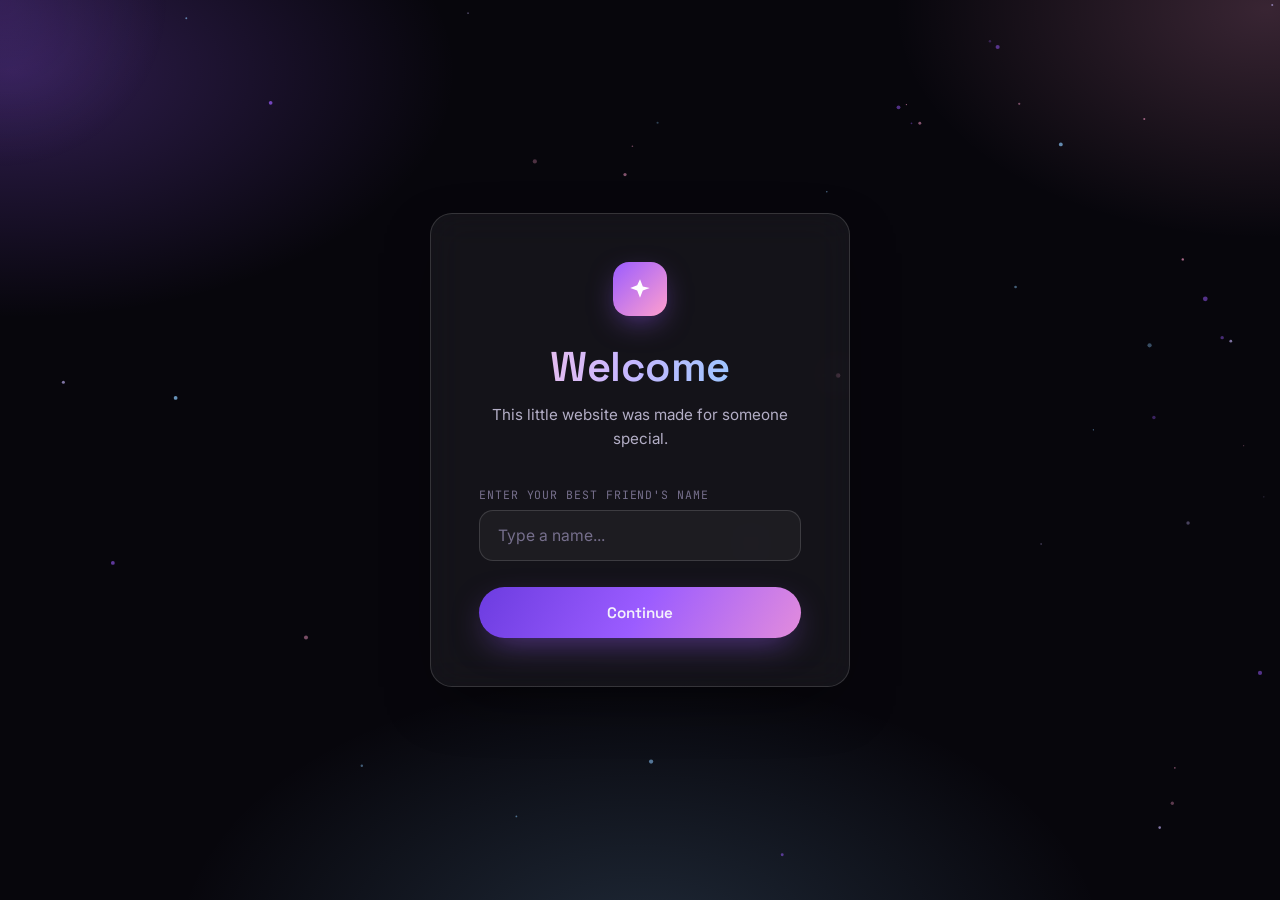
<file: index.html>
<!DOCTYPE html>
<html lang="en">
<head>
<meta charset="UTF-8">
<meta name="viewport" content="width=device-width, initial-scale=1.0">
<title>Welcome — A Little Website</title>
<meta name="description" content="A premium little friendship website.">
<link rel="stylesheet" href="style.css">
</head>
<body>

  <canvas id="particle-canvas"></canvas>
  <div id="cursor-glow"></div>

  <main class="login-wrap">
    <div class="glass login-card">
      <div class="login-mark">
        <svg width="26" height="26" viewBox="0 0 24 24" fill="none">
          <path d="M12 3l2.6 6.6L21 11l-6.4 2.4L12 20l-2.6-6.6L3 11l6.4-2.4L12 3z" fill="#fff"/>
        </svg>
      </div>

      <h1 class="login-title gradient-text">Welcome</h1>
      <p class="login-sub">This little website was made for someone special.</p>

      <form id="login-form" novalidate>
        <div class="field">
          <label for="nameInput">Enter your best friend's name</label>
          <input type="text" id="nameInput" name="name" placeholder="Type a name..." autocomplete="off" required>
        </div>

        <button type="submit" class="btn btn-primary login-btn">Continue</button>

        <div class="error-msg" id="error-msg"></div>
        </form>
    </div>
  </main>

  <div class="modal-overlay" id="welcome-modal">
    <div class="glass modal-card">
      <div class="login-mark">
        <svg width="24" height="24" viewBox="0 0 24 24" fill="none">
          <path d="M12 3l2.6 6.6L21 11l-6.4 2.4L12 20l-2.6-6.6L3 11l6.4-2.4L12 3z" fill="#fff"/>
        </svg>
      </div>
      <h2 class="gradient-text modal-title">Welcome, Ayesha ✨</h2>
      <p class="modal-sub">Someone made this whole little world just for you.</p>
      <button class="btn btn-primary" id="modal-continue">Continue</button>
    </div>
  </div>

  <div id="toast"></div>

  <script src="script.js"></script>
</body>
</html>
</file>
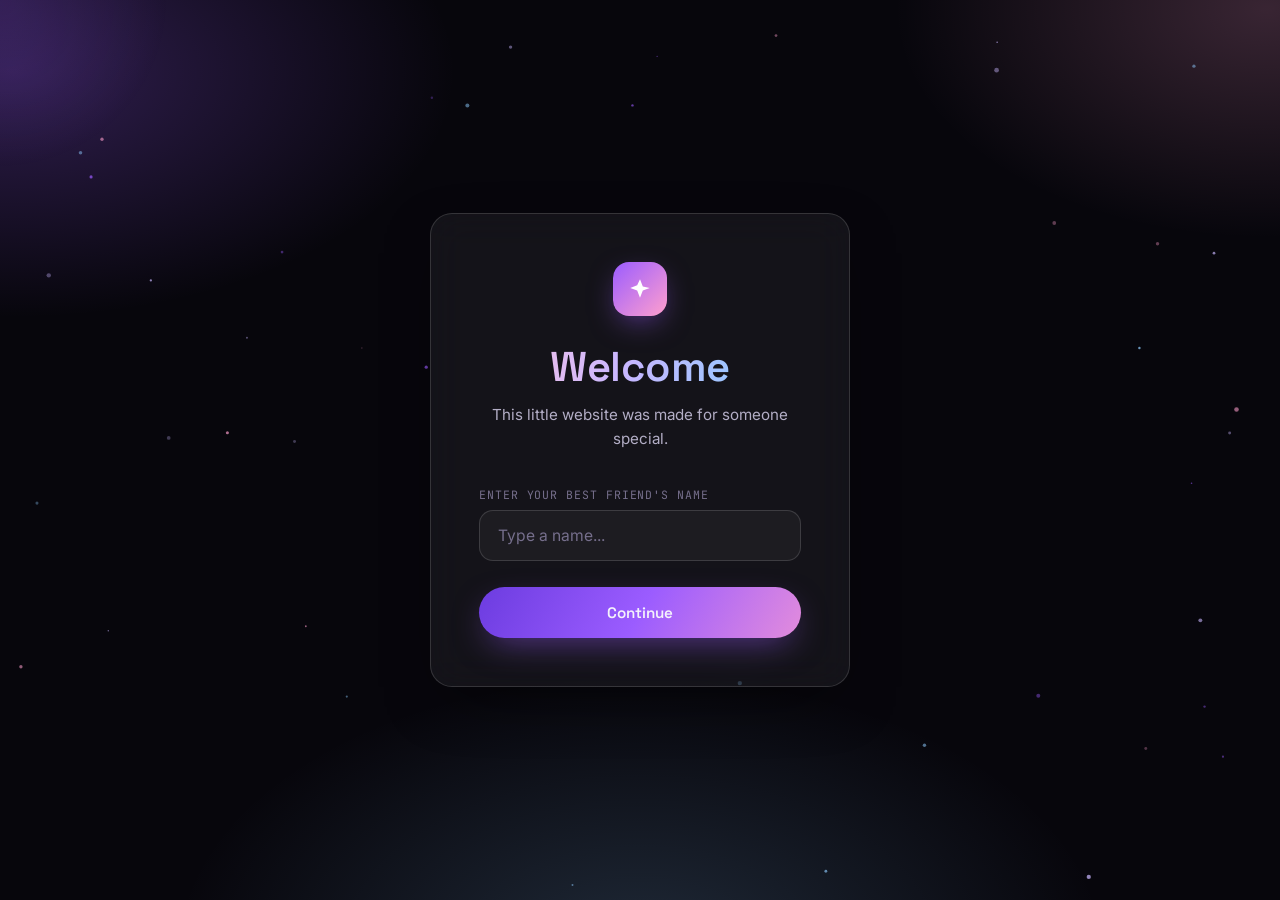
<file: friend.html>
<!DOCTYPE html>
<html lang="en">
<head>
<meta charset="UTF-8">
<meta name="viewport" content="width=device-width, initial-scale=1.0">
<title>The Official Fan Page of My Best Friend</title>
<link rel="stylesheet" href="style.css">
</head>
<body>
  <span id="friend-page-marker" hidden></span>

  <canvas id="particle-canvas"></canvas>
  <div id="cursor-glow"></div>
  <audio id="bg-music" loop></audio>

  <nav class="topnav">
    <div class="brand">friend<span>page</span>.</div>
    <div class="nav-links">
      <a class="nav-btn" href="welcome.html">Home</a>
      <a class="nav-btn logout" href="#" data-logout>Logout</a>
      <button id="mute-toggle" aria-label="Toggle music">♫</button>
    </div>
  </nav>

  <main class="stepper-shell" data-sticker-zone>

    <div class="step-dots" id="step-dots"></div>

    <div class="stepper-stage" id="stepper-stage">

      <!-- STEP 1: SUPERPOWERS -->
      <section class="step glass" data-title="Superpowers">
        <span class="eyebrow">Stats</span>
        <h2>Superpowers</h2>
        <div class="grid step-grid">
          <div class="glass glass-hover card">
            <span class="tag">Superpower</span>
            <h3>Mood Swing Master 😂🙂</h3>
            <p>Switches emotional weather faster than actual weather apps can update.</p>
          </div>
          <div class="glass glass-hover card">
            <span class="tag">Mood</span>
            <h3>90% Cute · 10% Khatarnak</h3>
            <p>The ratio shifts without warning. Proceed with affectionate caution.</p>
          </div>
          <div class="glass glass-hover card">
            <span class="tag">Talent</span>
            <h3>0.5 Second Serious Mode</h3>
            <p>Can become fully serious in the time it takes you to finish a sentence.</p>
          </div>
          <div class="glass glass-hover card">
            <span class="tag">Hidden Ability</span>
            <h3>The Innocent Act</h3>
            <p>Pretends to be innocent every single time. Nobody is fooled. Everyone plays along.</p>
          </div>
        </div>
      </section>

      <!-- STEP 2: INSIDE JOKES -->
      <section class="step glass" data-title="Inside Jokes &amp; Memes">
        <span class="eyebrow">Archive</span>
        <h2>Inside Jokes &amp; Memes</h2>
        <div class="grid step-grid">
          <div class="glass glass-hover card">
            <span class="tag">Exhibit A</span>
            <h3>🙏🏻🥲</h3>
            <p>Masoom hony ka natak krny wali larki.</p>
          </div>
          <div class="glass glass-hover card">
            <span class="tag">Exhibit B</span>
            <h3>👑</h3>
            <p>Certified Mood Swing Queen.</p>
          </div>
          <div class="glass glass-hover card">
            <span class="tag">Exhibit C</span>
            <h3>🕵️</h3>
            <p>Professional Drama Detector.</p>
          </div>
        </div>
      </section>

      <!-- STEP 3: MOOD FORECAST -->
      <section class="step glass" data-title="Today's Mood Forecast">
        <span class="eyebrow">Live Forecast</span>
        <h2>Today's Mood Forecast</h2>
        <p class="step-intro">Updated hourly. Accuracy: surprisingly consistent.</p>
        <div class="mood-timeline" id="mood-timeline"></div>
      </section>

      <!-- STEP 4: COMPLIMENT GENERATOR -->
      <section class="step glass" data-title="Compliment Generator">
        <span class="eyebrow">On Demand</span>
        <h2>Compliment Generator</h2>
        <div class="compliment-box">
          <div id="compliment-text">Click below for a compliment ✨</div>
          <button class="glow-btn" id="compliment-btn">Click For A Compliment</button>
        </div>
      </section>

      <!-- STEP 5: TIMELINE -->
      <section class="step glass" data-title="Friendship Timeline">
        <span class="eyebrow">The Story So Far</span>
        <h2>Friendship Timeline</h2>
        <div class="timeline">
          <div class="tl-item">
            <h3>The Day We Became Friends</h3>
            <p>Where it all started — no idea it would turn into this much chaos.</p>
          </div>
          <div class="tl-item">
            <h3>Best Memories</h3>
            <p>Too many to list, but somehow every single one is worth remembering.</p>
          </div>
          <div class="tl-item">
            <h3>Funniest Conversations</h3>
            <p>The kind that make no sense to anyone reading the chat later.</p>
          </div>
          <div class="tl-item">
            <h3>Endless Mood Swings 😂</h3>
            <p>An ongoing, never-ending, fully entertaining saga.</p>
          </div>
          <div class="tl-item">
            <h3>Future Adventures</h3>
            <p>Still being written. To be continued, always.</p>
          </div>
        </div>
      </section>

      <!-- STEP 6: QUIZ -->
      <section class="step glass" data-title="Fun Quiz">
        <span class="eyebrow">Interactive</span>
        <h2>Fun Quiz</h2>
        <p class="step-intro">Answer honestly. Or don't. Either way it's funny.</p>
        <div id="quiz-container"></div>
      </section>

      <!-- STEP 7: MEMORY WALL -->
      <section class="step glass" data-title="Memory Wall">
        <span class="eyebrow">Pinned</span>
        <h2>Memory Wall</h2>
        <div class="wall" id="memory-wall"></div>
      </section>

      <!-- STEP 8: FINAL -->
      <section class="step glass step-final" data-title="That's Ayesha">
        <span class="eyebrow">The End (for now)</span>
        <h2 class="gradient-text">That's Ayesha, in a nutshell.</h2>
        <p class="step-intro">Chaotic, kind, hilarious, and completely one of a kind.</p>
        <footer class="inline-footer">
          Made with friendship, smiles and lots of laughter. <span>♥</span>
        </footer>
      </section>

    </div>

    <div class="step-bottom-nav">
      <button class="btn btn-ghost glass" id="step-back">Back</button>
      <button class="btn btn-primary" id="step-next">Next</button>
    </div>

  </main>

  <div id="toast"></div>

  <script src="script.js"></script>
</body>
</html>
</file>
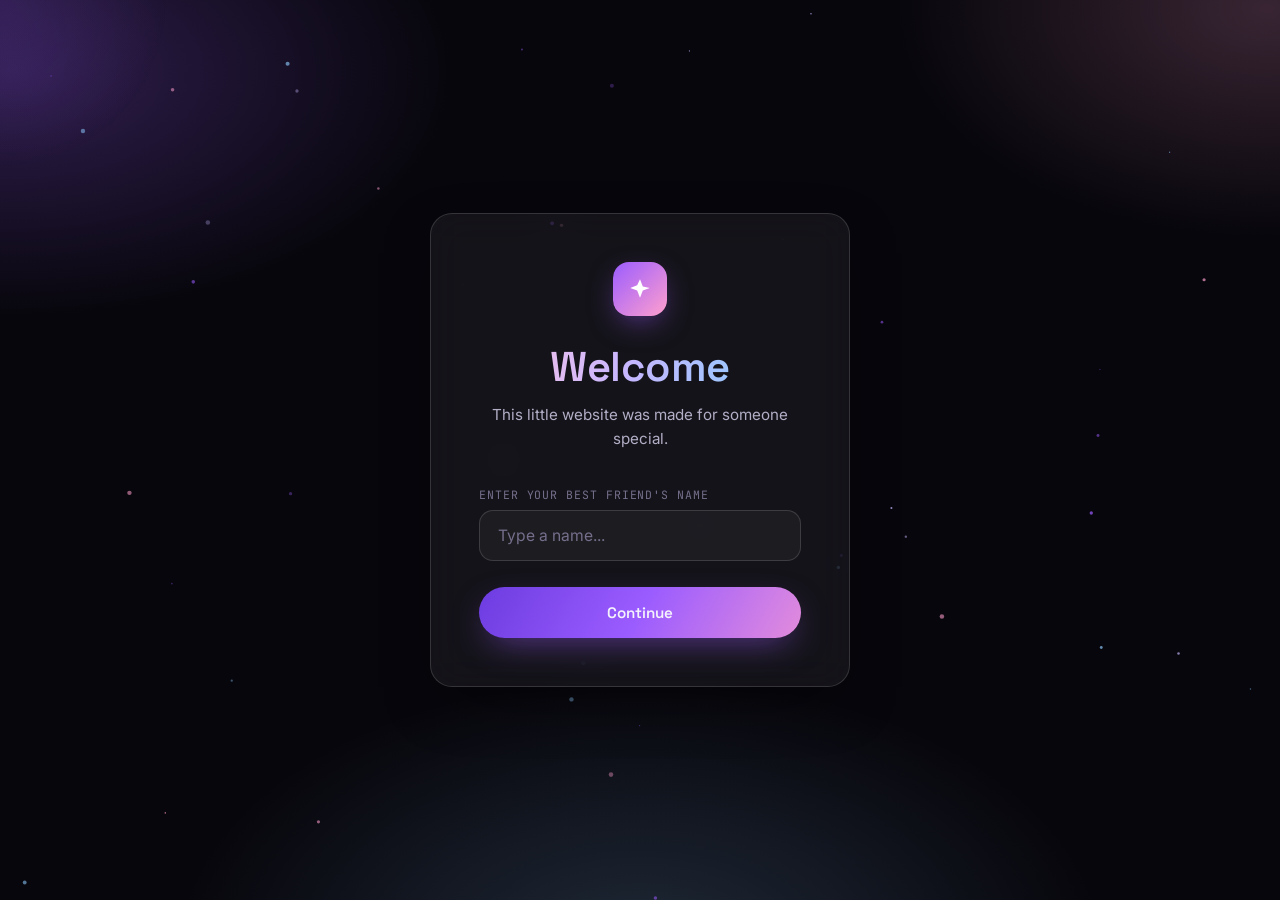
<file: welcome.html>
<!DOCTYPE html>
<html lang="en">
<head>
<meta charset="UTF-8">
<meta name="viewport" content="width=device-width, initial-scale=1.0">
<title>Welcome ✨</title>
<link rel="stylesheet" href="style.css">
</head>
<body>

  <canvas id="particle-canvas"></canvas>
  <div id="cursor-glow"></div>
  <audio id="bg-music" loop></audio>

  <nav class="topnav">
    <div class="brand">friend<span>page</span>.</div>
    <div class="nav-links">
      <a class="nav-btn" href="index.html">Home</a>
      <a class="nav-btn logout" href="#" data-logout>Logout</a>
      <button id="mute-toggle" aria-label="Toggle music">♫</button>
    </div>
  </nav>

  <main class="greet-wrap">
    <div class="greet-inner">
      <div id="typed-line" aria-live="polite"></div>

      <div class="greet-actions" id="greet-actions">
        <button class="btn btn-primary" id="yes-btn">Yes</button>
        <button class="btn btn-ghost glass" id="no-btn">No</button>
      </div>

      <div class="glass praise-box" id="praise-wrap">
        <span class="eyebrow">About Ayesha</span>
        <div id="praise-list"></div>
        <div class="greet-actions" id="next-actions">
          <a class="btn btn-primary" href="friend.html">Next</a>
        </div>
      </div>
    </div>
  </main>

  <div id="toast"></div>

  <script src="script.js"></script>
</body>
</html>
</file>
<file: style.css>
/* ==========================================================================
   FRIENDSHIP SITE — CORE STYLESHEET
   Theme: dark glass / aurora mood-swing gradient
   Fonts: Space Grotesk (display) · Inter (body) · JetBrains Mono (labels)
   ========================================================================== */

@import url('https://fonts.googleapis.com/css2?family=Space+Grotesk:wght@400;500;600;700&family=Inter:wght@400;500;600&family=JetBrains+Mono:wght@400;500&display=swap');

:root {
  /* --- Color tokens --- */
  --bg: #07060c;
  --bg-2: #0d0b18;
  --bg-3: #120f1e;
  --pink: #ff9fce;
  --pink-soft: #ffc3e0;
  --lavender: #c8b6ff;
  --purple: #9b5cff;
  --purple-deep: #6c3ce0;
  --blue: #8ecbff;
  --glass: rgba(255, 255, 255, 0.055);
  --glass-strong: rgba(255, 255, 255, 0.09);
  --glass-border: rgba(255, 255, 255, 0.14);
  --text: #f4f2fb;
  --text-dim: #b3aec6;
  --text-faint: #766f8c;

  /* --- Type --- */
  --font-display: 'Space Grotesk', sans-serif;
  --font-body: 'Inter', sans-serif;
  --font-mono: 'JetBrains Mono', monospace;

  /* --- Motion --- */
  --ease: cubic-bezier(.16, 1, .3, 1);
  --fast: .25s;
  --med: .5s;
  --slow: .9s;
}

@media (prefers-reduced-motion: reduce) {
  *, *::before, *::after {
    animation-duration: .001ms !important;
    animation-iteration-count: 1 !important;
    transition-duration: .001ms !important;
    scroll-behavior: auto !important;
  }
}

* { box-sizing: border-box; margin: 0; padding: 0; }

html { scroll-behavior: smooth; }

body {
  background: var(--bg);
  color: var(--text);
  font-family: var(--font-body);
  min-height: 100vh;
  overflow-x: hidden;
  position: relative;
  -webkit-font-smoothing: antialiased;
}

/* ambient aurora wash behind everything */
body::before {
  content: '';
  position: fixed;
  inset: -20%;
  z-index: -2;
  background:
    radial-gradient(38% 30% at 15% 20%, rgba(155, 92, 255, .28), transparent 65%),
    radial-gradient(32% 28% at 85% 15%, rgba(255, 159, 206, .20), transparent 65%),
    radial-gradient(40% 34% at 50% 90%, rgba(142, 203, 255, .18), transparent 65%),
    var(--bg);
  animation: auroraDrift 22s ease-in-out infinite alternate;
}

@keyframes auroraDrift {
  0%   { transform: translate3d(0,0,0) scale(1); filter: hue-rotate(0deg); }
  50%  { transform: translate3d(-2%,2%,0) scale(1.06); filter: hue-rotate(12deg); }
  100% { transform: translate3d(2%,-2%,0) scale(1.02); filter: hue-rotate(-8deg); }
}

#particle-canvas {
  position: fixed;
  inset: 0;
  z-index: -1;
  pointer-events: none;
}

/* cursor glow */
#cursor-glow {
  position: fixed;
  width: 340px;
  height: 340px;
  border-radius: 50%;
  pointer-events: none;
  z-index: 0;
  background: radial-gradient(circle, rgba(155,92,255,.14), transparent 70%);
  transform: translate(-50%, -50%);
  transition: opacity .3s;
  display: none;
}
@media (hover: hover) { #cursor-glow { display: block; } }

a { color: inherit; text-decoration: none; }
img, svg { display: block; max-width: 100%; }
button { font-family: inherit; cursor: pointer; }

/* ==========================================================================
   Typography
   ========================================================================== */

.eyebrow {
  font-family: var(--font-mono);
  font-size: .72rem;
  letter-spacing: .22em;
  text-transform: uppercase;
  color: var(--lavender);
  opacity: .8;
}

h1, h2, h3 { font-family: var(--font-display); font-weight: 600; letter-spacing: -.01em; }

.gradient-text {
  background: linear-gradient(100deg, var(--pink-soft), var(--lavender) 45%, var(--blue) 90%);
  -webkit-background-clip: text;
  background-clip: text;
  color: transparent;
}

/* ==========================================================================
   Glass components
   ========================================================================== */

.glass {
  background: var(--glass);
  border: 1px solid var(--glass-border);
  backdrop-filter: blur(18px);
  -webkit-backdrop-filter: blur(18px);
  border-radius: 22px;
  box-shadow: 0 20px 60px -20px rgba(0,0,0,.6);
}

.glass-hover {
  transition: transform var(--fast) var(--ease), border-color var(--fast) var(--ease), box-shadow var(--fast) var(--ease);
}
.glass-hover:hover {
  transform: translateY(-6px);
  border-color: rgba(255,255,255,.28);
  box-shadow: 0 30px 70px -20px rgba(155,92,255,.35);
}

.btn {
  display: inline-flex;
  align-items: center;
  justify-content: center;
  gap: .5em;
  padding: .95rem 2rem;
  border-radius: 999px;
  font-family: var(--font-display);
  font-weight: 600;
  font-size: .95rem;
  border: 1px solid var(--glass-border);
  background: var(--glass-strong);
  color: var(--text);
  transition: transform var(--fast) var(--ease), box-shadow var(--fast) var(--ease), border-color var(--fast) var(--ease);
  position: relative;
  overflow: hidden;
}
.btn:hover { transform: translateY(-3px) scale(1.015); border-color: rgba(255,255,255,.35); }
.btn:active { transform: translateY(-1px) scale(.98); }

.btn-primary {
  background: linear-gradient(120deg, var(--purple-deep), var(--purple) 50%, var(--pink) 120%);
  border: none;
  box-shadow: 0 12px 34px -10px rgba(155,92,255,.55);
}
.btn-primary:hover { box-shadow: 0 18px 44px -10px rgba(155,92,255,.75); }

.btn-ghost { background: transparent; }
.btn-ghost:hover { background: var(--glass); }

/* ==========================================================================
   Nav bar (welcome + friend pages)
   ========================================================================== */

.topnav {
  position: sticky;
  top: 0;
  z-index: 40;
  display: flex;
  align-items: center;
  justify-content: space-between;
  padding: 1.1rem clamp(1.25rem, 4vw, 3rem);
  background: rgba(7, 6, 12, .55);
  backdrop-filter: blur(16px);
  -webkit-backdrop-filter: blur(16px);
  border-bottom: 1px solid rgba(255,255,255,.08);
}

.brand {
  font-family: var(--font-display);
  font-weight: 700;
  font-size: 1.05rem;
  letter-spacing: -.01em;
}
.brand span { color: var(--pink); }

.nav-links { display: flex; align-items: center; gap: .5rem; }

.nav-btn {
  font-family: var(--font-mono);
  font-size: .78rem;
  letter-spacing: .04em;
  padding: .55rem 1.05rem;
  border-radius: 999px;
  border: 1px solid transparent;
  color: var(--text-dim);
  transition: all var(--fast) var(--ease);
}
.nav-btn:hover { color: var(--text); background: var(--glass); border-color: var(--glass-border); }
.nav-btn.logout:hover { color: var(--pink); }

/* mute toggle */
#mute-toggle {
  width: 40px; height: 40px;
  border-radius: 50%;
  display: grid; place-items: center;
  background: var(--glass);
  border: 1px solid var(--glass-border);
  color: var(--text-dim);
  font-size: 1rem;
}
#mute-toggle:hover { color: var(--text); }

/* ==========================================================================
   LOGIN PAGE
   ========================================================================== */

.login-wrap {
  min-height: 100vh;
  display: grid;
  place-items: center;
  padding: 2rem 1.25rem;
  position: relative;
  z-index: 1;
}

.login-card {
  width: 100%;
  max-width: 420px;
  padding: clamp(2rem, 5vw, 3rem);
  text-align: center;
  animation: cardIn 1s var(--ease) both;
}

@keyframes cardIn {
  from { opacity: 0; transform: translateY(28px) scale(.97); }
  to   { opacity: 1; transform: translateY(0) scale(1); }
}

.login-mark {
  width: 54px; height: 54px;
  margin: 0 auto 1.5rem;
  border-radius: 16px;
  display: grid; place-items: center;
  background: linear-gradient(135deg, var(--purple), var(--pink));
  box-shadow: 0 10px 30px -8px rgba(155,92,255,.6);
}

.login-title {
  font-size: clamp(2rem, 6vw, 2.6rem);
  margin-bottom: .6rem;
}

.login-sub {
  color: var(--text-dim);
  font-size: .95rem;
  line-height: 1.6;
  margin-bottom: 2.2rem;
}

.field {
  text-align: left;
  margin-bottom: 1.1rem;
}

.field label {
  display: block;
  font-family: var(--font-mono);
  font-size: .72rem;
  letter-spacing: .08em;
  text-transform: uppercase;
  color: var(--text-faint);
  margin-bottom: .5rem;
}

.field input {
  width: 100%;
  padding: .95rem 1.1rem;
  border-radius: 14px;
  border: 1px solid var(--glass-border);
  background: rgba(255,255,255,.04);
  color: var(--text);
  font-family: var(--font-body);
  font-size: .98rem;
  transition: border-color var(--fast), box-shadow var(--fast), background var(--fast);
}
.field input::placeholder { color: var(--text-faint); }
.field input:focus {
  outline: none;
  border-color: var(--lavender);
  background: rgba(255,255,255,.07);
  box-shadow: 0 0 0 4px rgba(200,182,255,.14);
}

.login-btn { width: 100%; margin-top: .5rem; padding: 1rem; }

.error-msg {
  margin-top: 1rem;
  padding: .75rem 1rem;
  border-radius: 12px;
  background: rgba(255, 90, 120, .1);
  border: 1px solid rgba(255, 90, 120, .35);
  color: #ffb3c1;
  font-size: .85rem;
  display: none;
}
.error-msg.show {
  display: block;
  animation: shakeIn .5s var(--ease);
}
@keyframes shakeIn {
  0% { opacity: 0; transform: translateX(0); }
  20% { opacity: 1; transform: translateX(-8px); }
  40% { transform: translateX(7px); }
  60% { transform: translateX(-5px); }
  80% { transform: translateX(3px); }
  100% { opacity: 1; transform: translateX(0); }
}

/* welcome modal shown right after successful login */
.modal-overlay {
  position: fixed;
  inset: 0;
  z-index: 100;
  display: none;
  align-items: center;
  justify-content: center;
  padding: 1.5rem;
  background: rgba(5, 4, 9, .6);
  backdrop-filter: blur(6px);
  -webkit-backdrop-filter: blur(6px);
}
.modal-overlay.show { display: flex; animation: fadeUp .35s var(--ease); }
.modal-card {
  width: 100%;
  max-width: 380px;
  padding: 2.4rem 2rem;
  text-align: center;
  animation: cardIn .5s var(--ease);
}
.modal-title { font-size: clamp(1.6rem, 5vw, 2rem); margin-bottom: .6rem; }
.modal-sub { color: var(--text-dim); font-size: .92rem; margin-bottom: 1.6rem; line-height: 1.55; }

/* ==========================================================================
   GREETING / WELCOME PAGE
   ========================================================================== */

.greet-wrap {
  min-height: 100vh;
  display: grid;
  place-items: center;
  text-align: center;
  padding: 2rem 1.25rem;
  position: relative;
  z-index: 1;
}

.greet-inner { max-width: 640px; }

#typed-line {
  font-family: var(--font-display);
  font-size: clamp(1.9rem, 6vw, 3.2rem);
  font-weight: 600;
  min-height: 1.4em;
}

.cursor-blink {
  display: inline-block;
  width: 3px;
  background: var(--lavender);
  margin-left: 4px;
  animation: blink 1s step-start infinite;
}
@keyframes blink { 50% { opacity: 0; } }

.greet-actions {
  position: relative;
  margin-top: 2.2rem;
  min-height: 64px;
  display: flex;
  gap: 1rem;
  justify-content: center;
  align-items: flex-start;
  flex-wrap: wrap;
  opacity: 0;
}
.greet-actions.show { animation: fadeUp .8s var(--ease) forwards; }

#no-btn {
  transition: transform .18s var(--ease), left .18s var(--ease), top .18s var(--ease);
}
#no-btn.dodging {
  position: absolute;
}

@keyframes fadeUp {
  from { opacity: 0; transform: translateY(16px); }
  to   { opacity: 1; transform: translateY(0); }
}

/* praise box shown after clicking Yes — builds up 15 compliment lines */
.praise-box {
  margin-top: 1.6rem;
  padding: 1.8rem clamp(1.2rem, 5vw, 2.2rem);
  text-align: left;
  max-width: 480px;
  display: none;
  max-height: 60vh;
  overflow-y: auto;
}
.praise-box.show { display: block; animation: fadeUp .5s var(--ease); }

#praise-list { margin-top: .9rem; }

.praise-line-item {
  font-family: var(--font-body);
  font-size: .98rem;
  line-height: 1.7;
  color: var(--text);
  padding: .35rem 0;
  display: flex;
  gap: .6rem;
}
.praise-line-item::before {
  content: '✦';
  color: var(--pink);
  flex-shrink: 0;
}

#next-actions {
  min-height: auto;
  margin-top: 1.4rem;
  justify-content: flex-start;
  opacity: 0;
}
#next-actions.show { animation: fadeUp .7s var(--ease) forwards; }

/* ==========================================================================
   FRIEND PAGE — hero
   ========================================================================== */

.hero {
  padding: clamp(3.5rem, 10vw, 6.5rem) clamp(1.25rem, 6vw, 3rem) clamp(2.5rem, 6vw, 4rem);
  text-align: center;
  position: relative;
  z-index: 1;
}

.hero h1 {
  font-size: clamp(2.2rem, 7vw, 4.2rem);
  line-height: 1.08;
  margin: 1rem auto 1.1rem;
  max-width: 900px;
}

.hero p.sub {
  color: var(--text-dim);
  max-width: 520px;
  margin: 0 auto;
  font-size: 1.05rem;
  line-height: 1.6;
}

.section {
  padding: clamp(2.5rem, 6vw, 4rem) clamp(1.25rem, 6vw, 3rem);
  max-width: 1120px;
  margin: 0 auto;
  position: relative;
  z-index: 1;
}

.section-head { margin-bottom: 2rem; text-align: center; }
.section-head h2 {
  font-size: clamp(1.6rem, 4vw, 2.3rem);
  margin-top: .5rem;
}
.section-head p {
  color: var(--text-dim);
  margin-top: .6rem;
  font-size: .98rem;
}

.grid {
  display: grid;
  gap: 1.1rem;
  grid-template-columns: repeat(auto-fit, minmax(230px, 1fr));
}

.card {
  padding: 1.6rem;
  position: relative;
}

.card .tag {
  font-family: var(--font-mono);
  font-size: .68rem;
  letter-spacing: .1em;
  text-transform: uppercase;
  color: var(--pink);
  margin-bottom: .7rem;
  display: block;
}

.card h3 { font-size: 1.15rem; margin-bottom: .5rem; }
.card p { color: var(--text-dim); font-size: .92rem; line-height: 1.55; }

/* About bio */
.bio-card {
  max-width: 640px;
  margin: 0 auto;
  padding: 2rem;
  text-align: center;
}
.bio-emoji { font-size: 2.4rem; margin-bottom: .8rem; }
.bio-quote {
  font-family: var(--font-display);
  font-size: 1.4rem;
  color: var(--text);
}

/* Weather / mood forecast timeline */
.mood-timeline {
  display: grid;
  grid-template-columns: repeat(auto-fit, minmax(160px, 1fr));
  gap: 1rem;
}
.mood-item {
  padding: 1.3rem 1rem;
  text-align: center;
}
.mood-time { font-family: var(--font-mono); font-size: .72rem; color: var(--text-faint); }
.mood-emoji { font-size: 2rem; margin: .5rem 0; }
.mood-label { font-size: .88rem; color: var(--text-dim); }

/* Compliment generator */
.compliment-box {
  max-width: 620px;
  margin: 0 auto;
  padding: clamp(2rem, 5vw, 3rem);
  text-align: center;
}
#compliment-text {
  font-family: var(--font-display);
  font-size: clamp(1.2rem, 3.4vw, 1.6rem);
  min-height: 3.4em;
  display: flex;
  align-items: center;
  justify-content: center;
  padding: 0 .5rem;
}
.glow-btn {
  position: relative;
  padding: 1.05rem 2.4rem;
  border-radius: 999px;
  border: none;
  font-family: var(--font-display);
  font-weight: 600;
  color: var(--text);
  background: linear-gradient(120deg, var(--purple-deep), var(--purple), var(--pink));
  background-size: 200% 200%;
  animation: gradientShift 4s ease infinite;
  box-shadow: 0 0 30px -4px rgba(155,92,255,.7);
  margin-top: 1.5rem;
}
.glow-btn:hover { box-shadow: 0 0 46px -2px rgba(255,159,206,.85); }
@keyframes gradientShift {
  0% { background-position: 0% 50%; }
  50% { background-position: 100% 50%; }
  100% { background-position: 0% 50%; }
}

/* Timeline */
.timeline {
  position: relative;
  max-width: 640px;
  margin: 0 auto;
  padding-left: 2rem;
}
.timeline::before {
  content: '';
  position: absolute;
  left: 7px; top: 6px; bottom: 6px;
  width: 2px;
  background: linear-gradient(var(--purple), var(--pink), var(--blue));
  opacity: .5;
}
.tl-item {
  position: relative;
  padding-bottom: 2.1rem;
}
.tl-item::before {
  content: '';
  position: absolute;
  left: -2rem; top: 4px;
  width: 14px; height: 14px;
  border-radius: 50%;
  background: var(--lavender);
  box-shadow: 0 0 0 4px rgba(200,182,255,.18);
}
.tl-item h3 { font-size: 1.05rem; margin-bottom: .3rem; }
.tl-item p { color: var(--text-dim); font-size: .9rem; }

/* Quiz */
.quiz-card { max-width: 560px; margin: 0 auto 1.2rem; padding: 1.8rem; }
.quiz-q { font-family: var(--font-display); font-size: 1.1rem; margin-bottom: 1rem; }
.quiz-opts { display: flex; gap: .7rem; flex-wrap: wrap; }
.quiz-opt {
  padding: .65rem 1.2rem;
  border-radius: 999px;
  border: 1px solid var(--glass-border);
  background: var(--glass);
  color: var(--text-dim);
  font-size: .88rem;
  transition: all var(--fast);
}
.quiz-opt:hover { border-color: var(--lavender); color: var(--text); transform: translateY(-2px); }
.quiz-opt.picked { background: linear-gradient(120deg, var(--purple-deep), var(--pink)); color: #fff; border-color: transparent; }
.quiz-result {
  margin-top: .9rem;
  font-size: .85rem;
  color: var(--lavender);
  font-family: var(--font-mono);
  min-height: 1.2em;
}

/* Memory wall */
.wall {
  columns: 3 220px;
  column-gap: 1rem;
}
.sticky {
  break-inside: avoid;
  margin-bottom: 1rem;
  padding: 1.3rem;
  border-radius: 4px 16px 16px 16px;
  font-family: var(--font-display);
  font-size: .98rem;
  line-height: 1.5;
  color: #221933;
  transform: rotate(var(--r, -2deg));
  box-shadow: 0 14px 30px -10px rgba(0,0,0,.5);
}
.sticky:nth-child(3n+1) { background: linear-gradient(160deg, #ffd7ea, #ffc3e0); --r: -2deg; }
.sticky:nth-child(3n+2) { background: linear-gradient(160deg, #e3d6ff, #c8b6ff); --r: 1.5deg; }
.sticky:nth-child(3n+3) { background: linear-gradient(160deg, #cfe9ff, #b6dcff); --r: -1deg; }
.sticky:hover { transform: rotate(0deg) scale(1.03); transition: transform var(--fast) var(--ease); }

/* stickers */
.sticker {
  position: absolute;
  opacity: .8;
  animation: floaty 6s ease-in-out infinite;
  pointer-events: none;
}
@keyframes floaty {
  0%, 100% { transform: translateY(0) rotate(0deg); }
  50% { transform: translateY(-14px) rotate(6deg); }
}

/* footer */
footer {
  text-align: center;
  padding: 3rem 1.5rem 4rem;
  color: var(--text-faint);
  font-family: var(--font-mono);
  font-size: .82rem;
  position: relative;
  z-index: 1;
}
footer span { color: var(--pink); }

/* confetti */
.confetti-piece {
  position: fixed;
  top: -10px;
  z-index: 200;
  pointer-events: none;
  border-radius: 2px;
}

/* toast */
#toast {
  position: fixed;
  bottom: 24px;
  left: 50%;
  transform: translateX(-50%) translateY(20px);
  padding: .8rem 1.4rem;
  border-radius: 999px;
  background: rgba(20,16,30,.9);
  border: 1px solid var(--glass-border);
  font-family: var(--font-mono);
  font-size: .82rem;
  opacity: 0;
  transition: all .4s var(--ease);
  z-index: 300;
  pointer-events: none;
}
#toast.show { opacity: 1; transform: translateX(-50%) translateY(0); }

/* reveal helper */
.reveal { opacity: 0; transform: translateY(24px); transition: opacity .7s var(--ease), transform .7s var(--ease); }
.reveal.in-view { opacity: 1; transform: translateY(0); }

/* ==========================================================================
   STEPPER (friend.html) — one section per "page", mobile-first
   ========================================================================== */

.stepper-shell {
  min-height: calc(100vh - 64px);
  display: flex;
  flex-direction: column;
  padding: 1.4rem clamp(1rem, 5vw, 2rem) 1.2rem;
  max-width: 720px;
  margin: 0 auto;
  position: relative;
  z-index: 1;
}

.step-dots {
  display: flex;
  justify-content: center;
  gap: .4rem;
  margin-bottom: 1.2rem;
}
.step-dots .dot {
  width: 7px; height: 7px;
  border-radius: 50%;
  background: rgba(255,255,255,.18);
  transition: all var(--fast) var(--ease);
}
.step-dots .dot.active {
  width: 22px;
  background: linear-gradient(120deg, var(--purple), var(--pink));
}
.step-dots .dot.done { background: rgba(200,182,255,.5); }

.stepper-stage {
  flex: 1;
  position: relative;
  min-height: 420px;
}

.step {
  display: none;
  padding: clamp(1.6rem, 5vw, 2.6rem) clamp(1.3rem, 5vw, 2.2rem);
  text-align: center;
}
.step.active { display: block; animation: stepIn .5s var(--ease); }

@keyframes stepIn {
  from { opacity: 0; transform: translateY(18px) scale(.98); }
  to   { opacity: 1; transform: translateY(0) scale(1); }
}

.step h2 {
  font-size: clamp(1.5rem, 5.5vw, 2.1rem);
  margin: .5rem 0 1.4rem;
}

.step-intro {
  color: var(--text-dim);
  font-size: .95rem;
  margin: -0.8rem 0 1.4rem;
}

.step-grid { text-align: left; }

.step-bottom-nav {
  display: flex;
  gap: .8rem;
  justify-content: space-between;
  margin-top: 1.4rem;
}
.step-bottom-nav .btn { flex: 1; }
.step-bottom-nav #step-back:disabled {
  opacity: .35;
  pointer-events: none;
}

.step-final .inline-footer {
  margin-top: 1.8rem;
  font-family: var(--font-mono);
  font-size: .82rem;
  color: var(--text-faint);
}
.step-final .inline-footer span { color: var(--pink); }

@media (max-width: 480px) {
  .step { padding: 1.4rem 1.1rem; }
  .step-grid { grid-template-columns: 1fr; }
}
@media (max-width: 640px) {
  .wall { columns: 1 100%; }
  .topnav { flex-wrap: wrap; gap: .6rem; }
  .nav-links { gap: .3rem; }
}

/* focus visibility */
a:focus-visible, button:focus-visible, input:focus-visible {
  outline: 2px solid var(--lavender);
  outline-offset: 3px;
}
</file>
